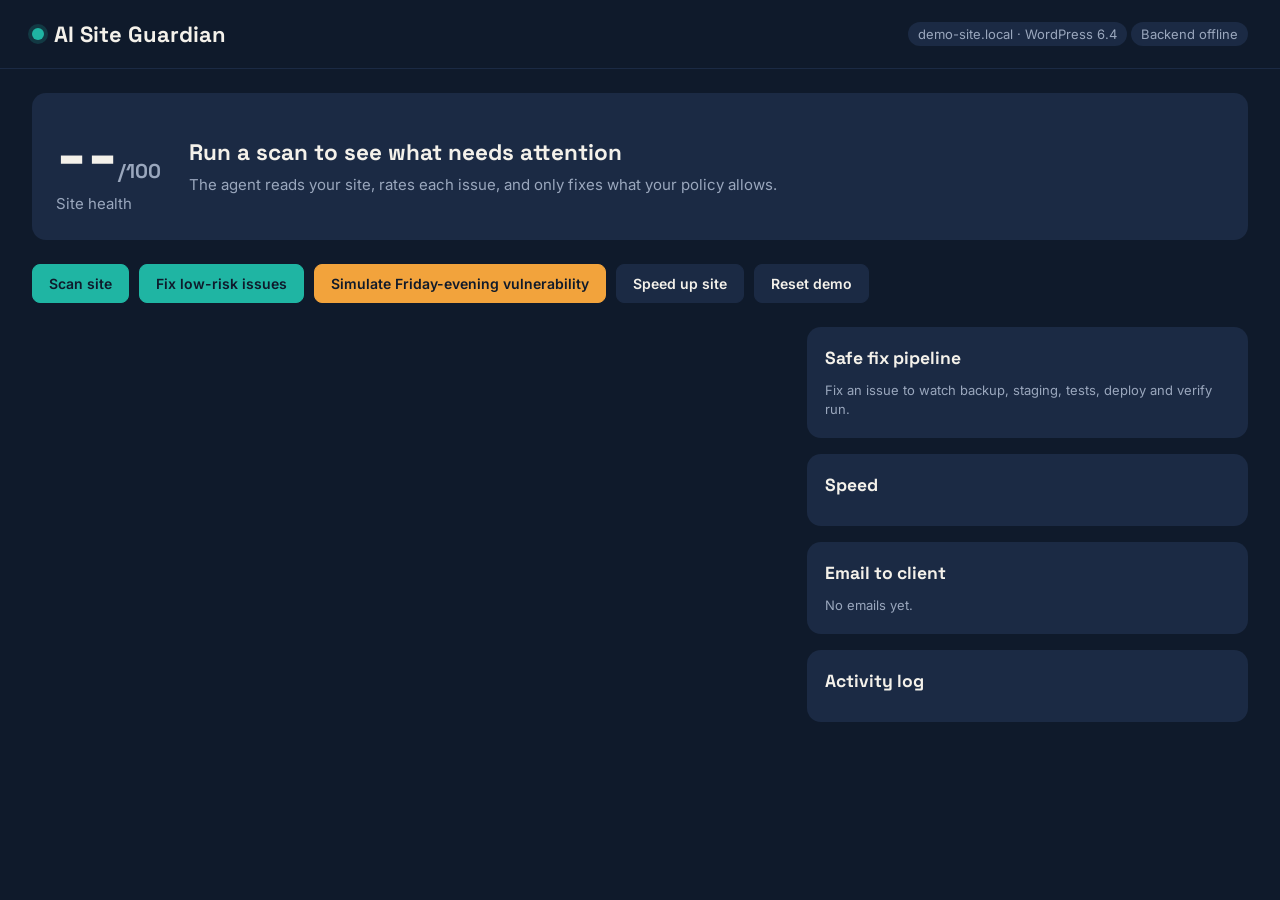
<file: ai-site-guardian-demo/frontend/index.html>
<!doctype html>
<html lang="en"><head><meta charset="utf-8"><meta name="viewport" content="width=device-width,initial-scale=1">
<title>AI Site Guardian</title>
<link rel="preconnect" href="https://fonts.googleapis.com"><link rel="preconnect" href="https://fonts.gstatic.com" crossorigin>
<link href="https://fonts.googleapis.com/css2?family=Inter:wght@400;500;600&family=Space+Grotesk:wght@500;700&display=swap" rel="stylesheet">
<style>
:root{--navy:#0f1a2b;--navy2:#1b2a44;--teal:#1fb5a3;--amber:#f2a33c;--cream:#f4f1ea;--red:#e5534b;--mut:#9aa7bd}
*{box-sizing:border-box}body{margin:0;background:var(--navy);color:var(--cream);font:15px/1.5 Inter,system-ui,sans-serif}
h1,h2,h3{font-family:'Space Grotesk',sans-serif;margin:0}
header{display:flex;flex-wrap:wrap;gap:12px;align-items:center;justify-content:space-between;padding:20px 32px;border-bottom:1px solid var(--navy2)}
.brand{font:700 22px 'Space Grotesk';display:flex;gap:10px;align-items:center}.dot{width:12px;height:12px;border-radius:50%;background:var(--teal);box-shadow:0 0 0 4px #1fb5a333}
.badge{font-size:13px;padding:4px 10px;border-radius:99px;background:var(--navy2);color:var(--mut)}.badge.live{color:var(--teal)}
main{display:grid;grid-template-columns:minmax(0,1.7fr) minmax(0,1fr);gap:24px;padding:24px 32px;max-width:1500px;margin:auto}
@media(max-width:1000px){main{grid-template-columns:1fr;padding:16px}}
.hero{display:flex;gap:28px;align-items:center;flex-wrap:wrap;padding:24px;background:var(--navy2);border-radius:14px;grid-column:1/-1}
.score{font:700 72px/1 'Space Grotesk'}.score small{font-size:20px;color:var(--mut)}
.hero p{margin:4px 0 0;color:var(--mut)}.stats{display:flex;gap:28px;margin-left:auto}.stats b{display:block;font:700 28px 'Space Grotesk'}.stats span{color:var(--mut);font-size:13px}
.bar{display:flex;flex-wrap:wrap;gap:10px;grid-column:1/-1}
button{font:600 14px Inter;padding:10px 16px;border-radius:8px;border:1px solid var(--navy2);background:var(--navy2);color:var(--cream);cursor:pointer}
button:hover{border-color:var(--teal)}button:focus-visible{outline:2px solid var(--amber);outline-offset:2px}
button.pri{background:var(--teal);color:var(--navy);border-color:var(--teal)}button.warn{background:var(--amber);color:var(--navy);border-color:var(--amber)}button:disabled{opacity:.5;cursor:wait}
.card{background:var(--navy2);border-radius:14px;padding:18px;margin-bottom:14px;border-left:5px solid var(--teal)}
.card.medium{border-color:var(--amber)}.card.high{border-color:var(--red)}.card.done{opacity:.6}
.row{display:flex;justify-content:space-between;gap:10px;flex-wrap:wrap;align-items:center}
.pill{font-size:12px;padding:3px 9px;border-radius:99px;font-weight:600}.low{background:#1fb5a333;color:var(--teal)}.medium{background:#f2a33c33;color:var(--amber)}.high{background:#e5534b33;color:var(--red)}
.mut{color:var(--mut);font-size:13px}.card p{margin:8px 0}.acts{display:flex;gap:8px;flex-wrap:wrap;margin-top:10px}
section.panel{background:var(--navy2);border-radius:14px;padding:18px;margin-bottom:16px}section.panel h3{margin-bottom:10px}
.step{display:flex;gap:10px;padding:6px 0;animation:in .3s}.step i{font-style:normal;width:22px}.step.bad{color:var(--red)}
@keyframes in{from{opacity:0;transform:translateX(-6px)}}
.log div{padding:5px 0;border-bottom:1px solid #ffffff10;font-size:13px}.log .ok{color:var(--teal)}.log .warn{color:var(--amber)}
.mail{background:var(--cream);color:var(--navy);border-radius:8px;padding:12px;font-size:13px;white-space:pre-wrap;margin-top:8px}
.perf{display:grid;grid-template-columns:90px 1fr;gap:6px 10px;align-items:center;font-size:13px}
.track{height:10px;background:#0f1a2b;border-radius:6px;overflow:hidden}.track div{height:100%;background:var(--teal);transition:width .8s}.track .was{background:var(--red)}
.empty{color:var(--mut);padding:18px;text-align:center}
@media(prefers-reduced-motion:reduce){*{animation:none!important;transition:none!important}}
</style></head><body>
<header><div class="brand"><span class="dot"></span>AI Site Guardian</div>
<div><span class="badge" id="site">demo-site.local · WordPress 6.4</span> <span class="badge" id="mode">connecting…</span></div></header>
<main>
<div class="hero"><div><div class="score" id="score">--<small>/100</small></div><p>Site health</p></div>
<div><h2 id="headline">Run a scan to see what needs attention</h2><p id="sub">The agent reads your site, rates each issue, and only fixes what your policy allows.</p></div>
<div class="stats" id="stats"></div></div>
<div class="bar">
<button class="pri" id="bScan">Scan site</button><button class="pri" id="bAuto">Fix low-risk issues</button>
<button class="warn" id="bDisc">Simulate Friday-evening vulnerability</button><button id="bOpt">Speed up site</button><button id="bReset">Reset demo</button></div>
<div id="findings"></div>
<aside>
<section class="panel"><h3>Safe fix pipeline</h3><div id="pipe" class="mut">Fix an issue to watch backup, staging, tests, deploy and verify run.</div></section>
<section class="panel"><h3>Speed</h3><div class="perf" id="perf"></div></section>
<section class="panel"><h3>Email to client</h3><div id="mail" class="mut">No emails yet.</div></section>
<section class="panel"><h3>Activity log</h3><div class="log" id="log"></div></section>
</aside></main>
<script src="config.js"></script>
<script>
const $=s=>document.querySelector(s),API=window.API_BASE;let ST=null;
const esc=s=>String(s??"").replace(/[&<>"]/g,c=>({"&":"&amp;","<":"&lt;",">":"&gt;",'"':"&quot;"}[c]));
const sleep=ms=>new Promise(r=>setTimeout(r,ms));
async function call(path,method="POST"){const r=await fetch(API+path,{method});if(!r.ok){const e=await r.json().catch(()=>({}));alert(e.detail||"Request failed");throw 0}return r.json()}
function busy(b){document.querySelectorAll("button").forEach(x=>x.disabled=b)}
async function act(fn){busy(true);try{await fn()}catch(e){if(e)console.error(e)}busy(false)}
function render(s){ST=s;
 const open=s.findings.filter(f=>!["fixed","rolled_back","protected"].includes(f.status));
 const pen={low:4,medium:12,high:25};const health=s.scanned?Math.max(5,100-open.reduce((a,f)=>a+pen[f.level],0)):null;
 $("#score").innerHTML=(health??"--")+"<small>/100</small>";
 $("#mode").textContent=s.ai_mode==="claude"?"Claude live · "+s.model:"Built-in AI fallback";$("#mode").className="badge "+(s.ai_mode==="claude"?"live":"");
 const wait=open.filter(f=>f.action!=="auto_fix").length;
 $("#headline").textContent=!s.scanned?"Run a scan to see what needs attention":open.length?`${open.length} issue${open.length>1?"s":""} found, ${wait} need${wait==1?"s":""} your approval`:"Everything is up to date and safe";
 $("#stats").innerHTML=[["Fixed",s.findings.filter(f=>f.status==="fixed").length],["Waiting for you",wait],["Blocked safely",s.findings.filter(f=>f.status==="rolled_back").length]].map(([k,v])=>`<div><b>${v}</b><span>${k}</span></div>`).join("");
 $("#findings").innerHTML=s.findings.length?s.findings.map(card).join(""):`<div class="empty">${s.scanned?"No findings. Your site is healthy.":"Nothing scanned yet."}</div>`;
 const p=s.perf,w=(v,m)=>Math.min(100,v/m*100);
 $("#perf").innerHTML=`<span>Lighthouse</span><div class="track"><div class="${p.optimized?"":"was"}" style="width:${p.score}%"></div></div>
 <span>Load time</span><div class="track"><div class="${p.optimized?"":"was"}" style="width:${w(p.load,6)}%"></div></div>
 <span>Images</span><div class="track"><div class="${p.optimized?"":"was"}" style="width:${w(p.img,6)}%"></div></div>
 <span class="mut"></span><span class="mut">${p.score}/100 · ${p.load}s · ${p.img}MB · cache ${p.cache?"on":"off"}</span>`;
 $("#log").innerHTML=s.log.map(l=>`<div class="${l.kind}">${l.t} ${esc(l.msg)}</div>`).join("")||'<div class="mut">Empty</div>';
 const m=s.emails[0];$("#mail").innerHTML=m?`<div class="mut">To ${esc(m.to)} · ${m.t}</div><div class="mail"><b>${esc(m.subject)}</b>\n\n${esc(m.body)}</div>`:"No emails yet."}
function card(f){const done=["fixed","rolled_back","protected"].includes(f.status);
 const label={ready:"Ready to auto-fix",awaiting_approval:"Waiting for your approval",alert_sent:"Urgent alert sent",fixed:"Fixed and verified",rolled_back:"Rolled back, site untouched",protected:"Protected by virtual patch"}[f.status];
 const ai=f.ai;let btn="";
 if(f.status==="ready")btn=`<button class="pri" onclick="fix('${f.id}',false)">Fix now</button>`;
 else if(!done)btn=`<button class="warn" onclick="fix('${f.id}',true)">Approve and fix</button>`+(f.level==="high"&&f.cve?`<button onclick="vp('${f.id}')">Virtual patch now</button>`:"");
 return `<div class="card ${f.level} ${done?"done":""}"><div class="row"><h3>${esc(f.name)}</h3><span class="pill ${f.level}">${f.level} risk</span></div>
 <div class="mut">${esc(f.frm)} to ${esc(f.to)} · ${f.update_type} · rule: ${f.rule}${f.cve?` · ${f.cve.id} (CVSS ${f.cve.cvss})`:""}</div>
 <p>${esc(ai.summary)}</p><div class="mut">AI plan (${ai.source}): ${esc(ai.plan)} Breaking-change risk: ${esc(ai.breaking_risk)}.</div>
 <div class="acts"><span class="pill ${f.level}">${label}</span>${btn}</div></div>`}
async function show(steps){const el=$("#pipe");el.innerHTML="";for(const s of steps){el.insertAdjacentHTML("beforeend",`<div class="step ${s.ok?"":"bad"}"><i>${s.ok?"✓":"✕"}</i><div><b>${esc(s.name)}</b><div class="mut">${esc(s.detail)}</div></div></div>`);await sleep(650)}}
const fix=(id,ok)=>act(async()=>{const r=await call(`/api/findings/${id}/fix?approved=${ok}`);await show(r.steps);render(r.state)});
const vp=id=>act(async()=>render(await call(`/api/findings/${id}/virtual-patch`)));
$("#bScan").onclick=()=>act(async()=>render(await call("/api/scan")));
$("#bAuto").onclick=()=>act(async()=>{const r=await call("/api/autopilot");if(!r.runs.length)alert("Run a scan first, or nothing low-risk is left.");for(const x of r.runs)await show(x.steps);render(r.state)});
$("#bDisc").onclick=()=>act(async()=>render(await call("/api/disclose")));
$("#bOpt").onclick=()=>act(async()=>render((await call("/api/optimize")).state));
$("#bReset").onclick=()=>act(async()=>{$("#pipe").textContent="Fix an issue to watch backup, staging, tests, deploy and verify run.";render(await call("/api/reset"))});
call("/api/state","GET").then(render).catch(()=>{$("#mode").textContent="Backend offline"});
</script></body></html>
</file>
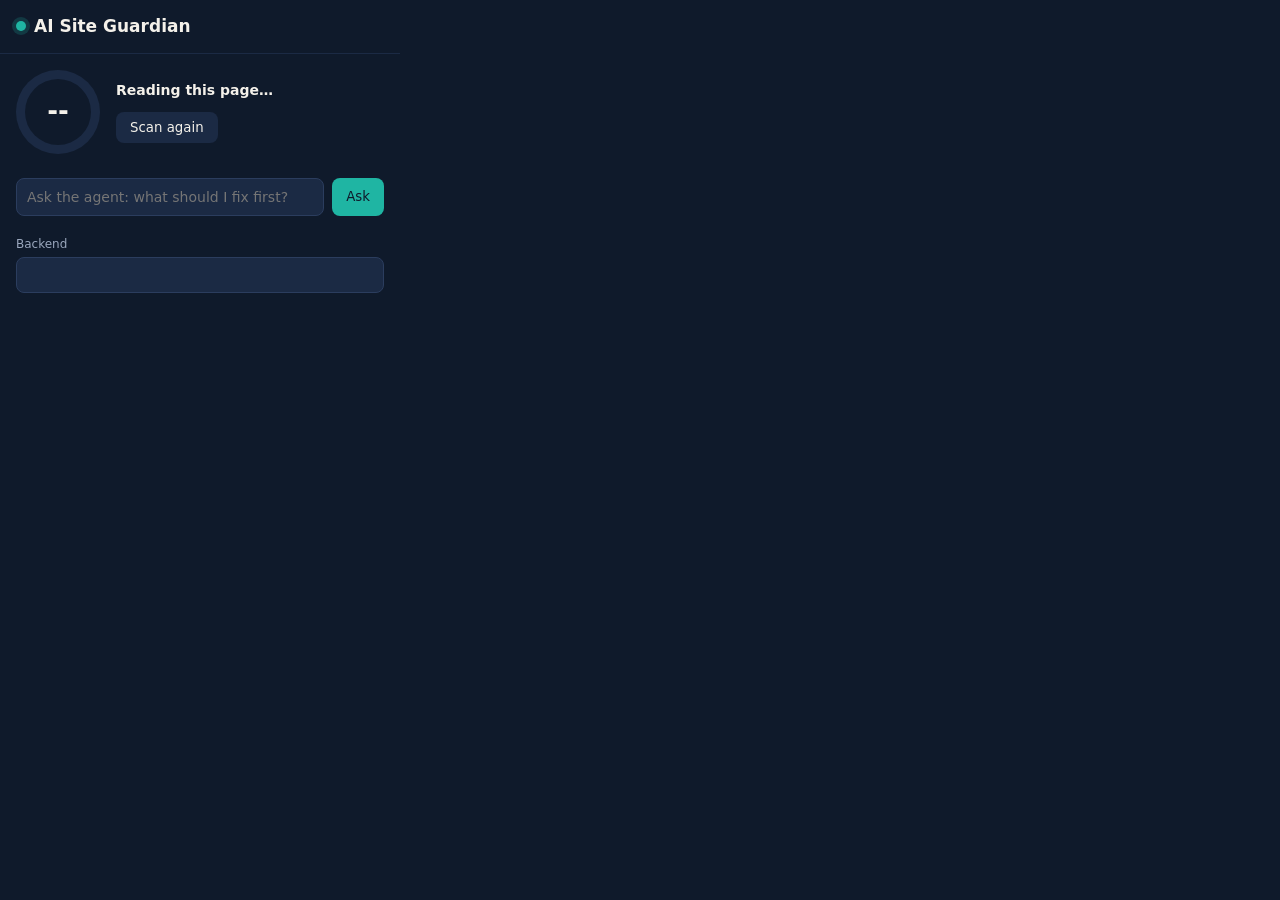
<file: ai-site-guardian-demo/extension/popup.html>
<!doctype html><html><head><meta charset="utf-8"><link rel="stylesheet" href="popup.css"></head><body>
<header><div class="brand"><span class="dot"></span>AI Site Guardian</div><span class="mode" id="mode"></span></header>
<section class="top"><div class="ring" id="ring"><b id="score">--</b></div>
<div><div class="host" id="host">Reading this page…</div><div class="tags" id="tags"></div><button id="rescan" class="ghost">Scan again</button></div></section>
<section id="agent" class="agent" hidden></section>
<section id="list"></section>
<section class="chat"><div id="answer" hidden></div>
<div class="ask"><input id="q" placeholder="Ask the agent: what should I fix first?" maxlength="300"><button id="send">Ask</button></div></section>
<footer><label>Backend <input id="api" spellcheck="false"></label></footer>
<script src="popup.js"></script></body></html>
</file>
<file: ai-site-guardian-demo/extension/popup.css>
:root{--navy:#0f1a2b;--navy2:#1b2a44;--teal:#1fb5a3;--amber:#f2a33c;--red:#e5534b;--cream:#f4f1ea;--mut:#9aa7bd}
*{box-sizing:border-box}body{width:400px;max-height:600px;overflow-y:auto;margin:0;background:var(--navy);color:var(--cream);font:14px/1.45 "Segoe UI",Inter,system-ui,sans-serif}
header{display:flex;justify-content:space-between;align-items:center;padding:14px 16px;border-bottom:1px solid var(--navy2)}
.brand{font-weight:700;font-size:17px;display:flex;gap:8px;align-items:center}.dot{width:10px;height:10px;border-radius:50%;background:var(--teal);box-shadow:0 0 0 4px #1fb5a333}
.mode{font-size:12px;color:var(--mut)}.mode.live{color:var(--teal)}
.top{display:flex;gap:16px;align-items:center;padding:16px}
.ring{--p:0;--c:var(--teal);width:84px;height:84px;border-radius:50%;display:grid;place-items:center;flex:none;transition:--p 1s;
 background:conic-gradient(var(--c) calc(var(--p)*1%),var(--navy2) 0)}
.ring b{width:66px;height:66px;border-radius:50%;background:var(--navy);display:grid;place-items:center;font-size:26px}
.host{font-weight:600;word-break:break-all}.tags{display:flex;gap:6px;margin:6px 0;flex-wrap:wrap}
.tag{font-size:12px;padding:2px 8px;border-radius:99px;background:var(--navy2);color:var(--mut)}
button{font:600 13px inherit;font-family:inherit;border:0;border-radius:8px;padding:8px 14px;background:var(--teal);color:var(--navy);cursor:pointer}
button.ghost{background:var(--navy2);color:var(--cream)}button:focus-visible,input:focus-visible,summary:focus-visible{outline:2px solid var(--amber);outline-offset:2px}
.agent{margin:0 16px 12px;padding:12px;border-radius:10px;background:var(--navy2);border-left:4px solid var(--teal)}.agent small{color:var(--mut)}
details{margin:0 16px 8px;background:var(--navy2);border-radius:10px;border-left:4px solid var(--teal)}
details.medium{border-color:var(--amber)}details.high{border-color:var(--red)}
summary{padding:10px 12px;cursor:pointer;display:flex;justify-content:space-between;gap:8px;list-style:none}
.pill{font-size:11px;font-weight:600;padding:2px 8px;border-radius:99px;flex:none;height:20px}
.low{background:#1fb5a333;color:var(--teal)}.medium{background:#f2a33c33;color:var(--amber)}.high{background:#e5534b33;color:var(--red)}
.body{padding:0 12px 12px;color:var(--mut);font-size:13px}.body b{color:var(--cream)}
.chat{padding:8px 16px 12px}#answer{background:var(--cream);color:var(--navy);border-radius:10px;padding:10px;margin-bottom:8px;font-size:13px}
.ask{display:flex;gap:8px}input{flex:1;background:var(--navy2);border:1px solid #2b3d5e;border-radius:8px;padding:8px 10px;color:var(--cream);font:inherit}
footer{padding:8px 16px 14px;color:var(--mut);font-size:12px}footer input{width:100%;margin-top:4px;font-size:12px}
.err{margin:16px;padding:12px;border-radius:10px;background:#e5534b22;color:var(--cream)}
@media(prefers-reduced-motion:reduce){*{transition:none!important}}
</file>
